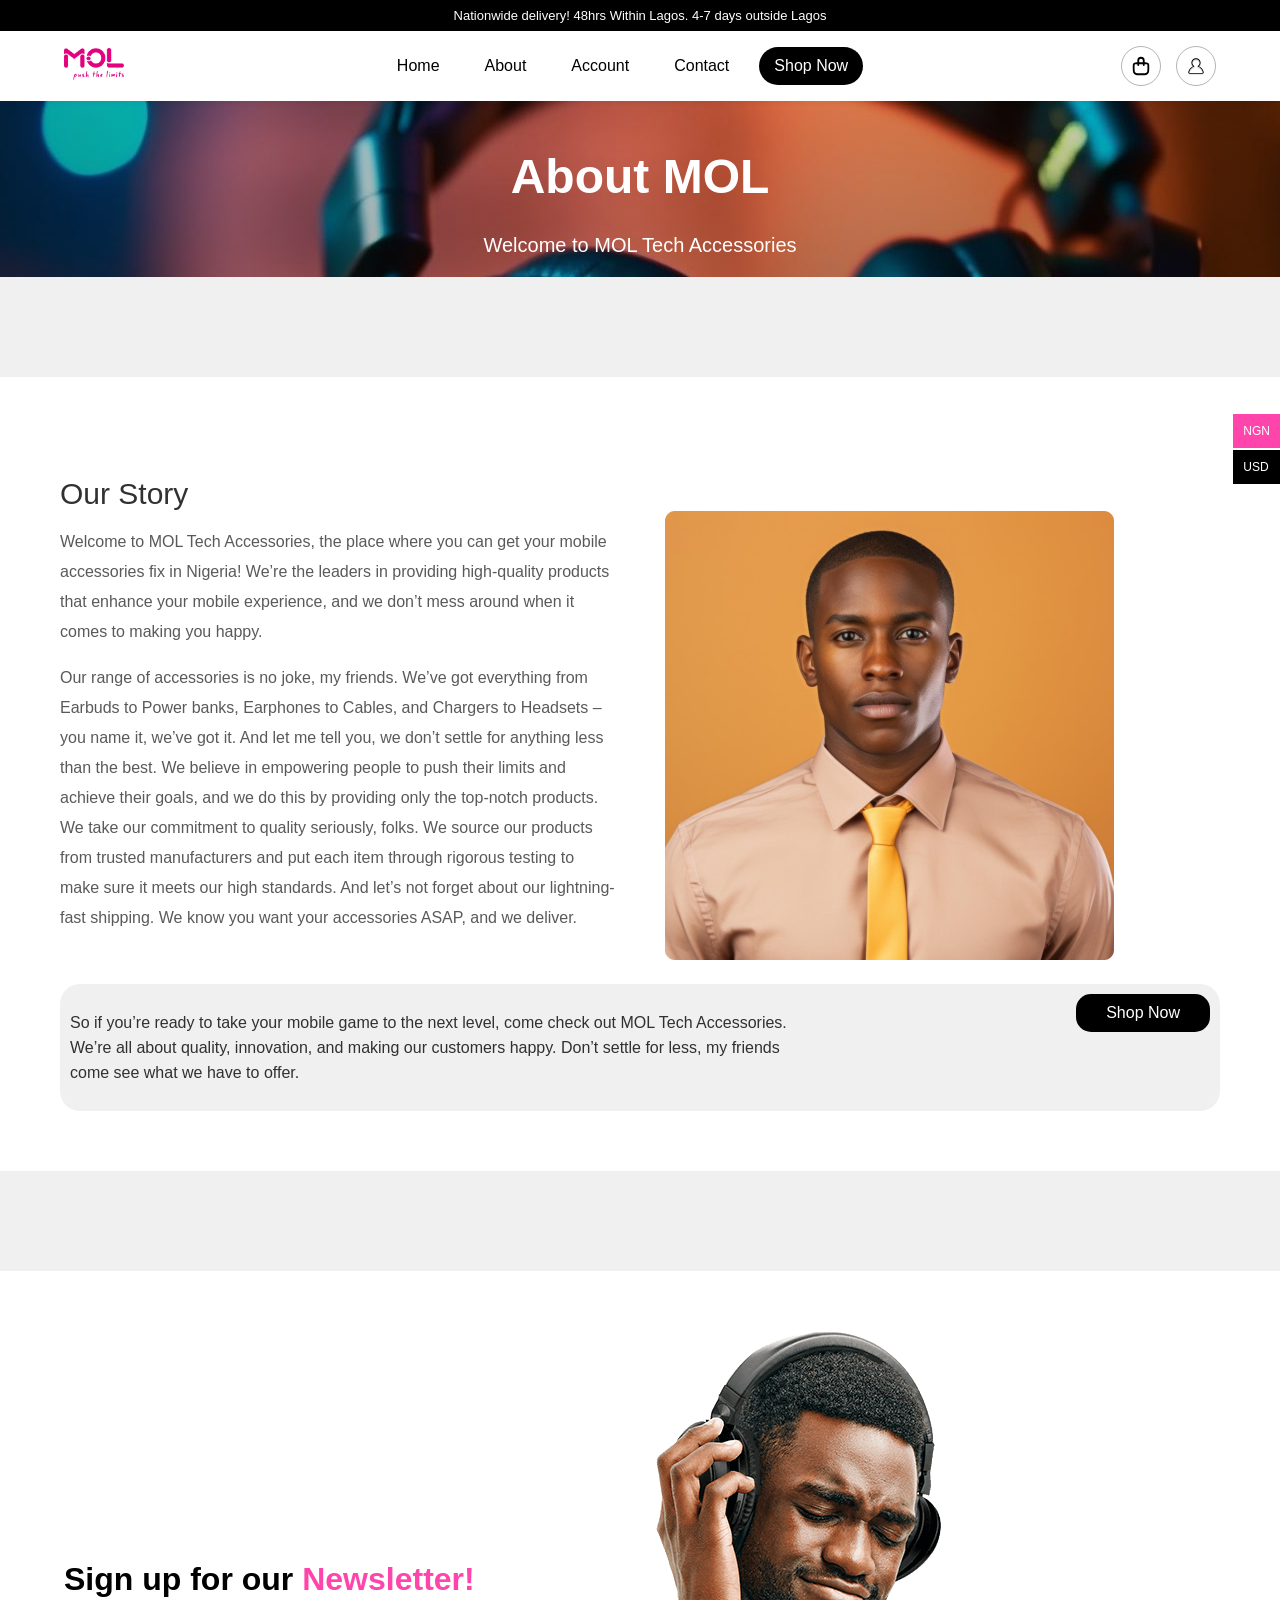
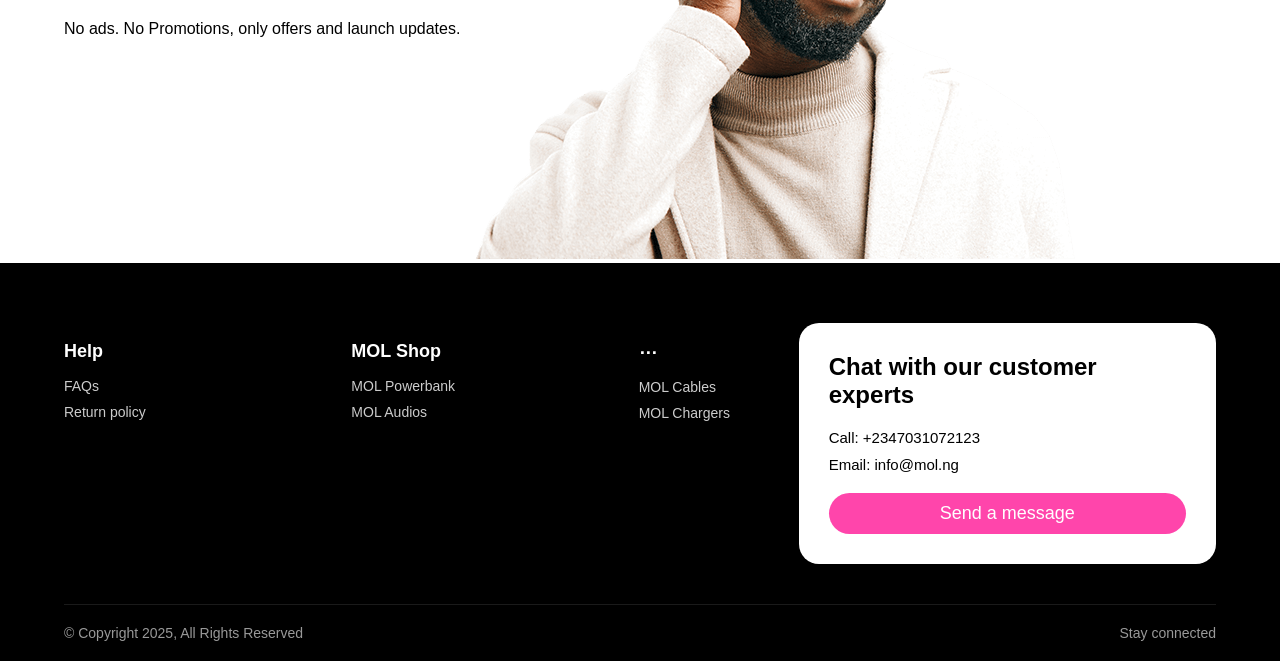
<file: about.html>
<!DOCTYPE html>
<html lang="en">
<head>
    <meta charset="UTF-8">
    <meta name="viewport" content="width=device-width, initial-scale=1.0">
    <link rel="stylesheet" href="style.css">
    <link rel="stylesheet" href="about.css">
    <title>Document</title>
</head>
<body>
    <p class="noti">Nationwide delivery! 48hrs Within Lagos. 4-7 days outside Lagos</p>

    <nav>
        <a href="index.html"><img src="images/mol-logo-200-1.png" alt="MOL Logo"></a>
        
        <input type="checkbox" id="menu-toggle">
        <label for="menu-toggle" class="menu-icon">&#9776;</label>

        <div class="nav-mid">
            <a href="index.html">Home</a>
            <a href="about.html">About</a>
            <div class="dropdown">
                <a href="account.html">Account</a>
                <div class="dropdown-content">
                    <a href="account.html">Login</a>
                    <a href="register.html">Register</a>
                </div>
            </div>
            <a href="contact.html">Contact</a>
            <a href="#banner" class="shop">Shop Now</a>
        </div>

        <div class="nav-right">
            <img src="images/bag-shopping-svgrepo-com.svg" alt="Cart" class="nav-icon">
            <img src="images/profile-svgrepo-com.svg" alt="Profile" class="nav-icon">
        </div>
    </nav>

    <div class="curr">
        <div id="ngn">NGN</div>
        <div id="usd">USD</div>
    </div>

    <section class="about-top">
        <h3>About MOL</h3>
        <p>Welcome to MOL Tech Accessories</p>
    </section>

    <div class="divider"></div>

    <section class="about-talk">
        <h4>Our Story</h4>
        <div class="about-yap">

            <div >
                <p>Welcome to MOL Tech Accessories, the place where you can get your mobile accessories fix in Nigeria! We’re the leaders in providing high-quality products that enhance your mobile experience, and we don’t mess around when it comes to making you happy. </p>
                <p>Our range of accessories is no joke, my friends. We’ve got everything from Earbuds to Power banks, Earphones to Cables, and Chargers to Headsets – you name it, we’ve got it. And let me tell you, we don’t settle for anything less than the best. We believe in empowering people to push their limits and achieve their goals, and we do this by providing only the top-notch products. We take our commitment to quality seriously, folks. We source our products from trusted manufacturers and put each item through rigorous testing to make sure it meets our high standards. And let’s not forget about our lightning-fast shipping. We know you want your accessories ASAP, and we deliver.</p>
            </div>
            <div>
                <img src="images/Image-Sample.png" alt="">
            </div>
        </div>

        <div class="about-talk-foot">
            <p>So if you’re ready to take your mobile game to the next level, come check out MOL Tech Accessories.  <br> We’re all about quality, innovation, and making our customers happy. Don’t settle for less, my friends <br> come see what we have to offer.</p><br>
            <a href="">Shop Now</a>
        </div>
    </section>

    <div class="divider"></div>

    <div class="newsletter">
        <div>
            <h1>Sign up for our <span>Newsletter!</span></h1>
            <p>No ads. No Promotions, only offers and launch updates.</p>
        </div>
        <div>
            <img src="images/man-with-headphones.png" alt="">
        </div>
    </div>

    <footer>
        <div class="fo-top">
            <div class="fo-top-left">
                <div>
                    <p>Help</p>
                    <ul>
                        <li>FAQs</li>
                        <li>Return policy</li>
                    </ul>
                </div>
                <div>
                    <p>MOL Shop</p>
                    <ul>
                        <li>MOL Powerbank</li>
                        <li>MOL Audios</li>
                    </ul>
                </div>
                <div>
                    <p> ⋯</p>
                    <ul>
                        <li>MOL Cables</li>
                        <li>MOL Chargers</li>
                    </ul>
                </div>
            </div>
            <div class="fo-top-right">
                <h2>Chat with our customer experts</h2>
                <p>Call: +2347031072123​</p>
                <p>Email: info@mol.ng​</p>
                <a href="" class="buy-butt">Send a message</a>
            </div>
        </div>
        <div class="fo-bottom">
            <p>© Copyright 2025, All Rights Reserved</p>
            <p>Stay connected</p>
        </div>
    </footer>

</body>
</html>
</file>
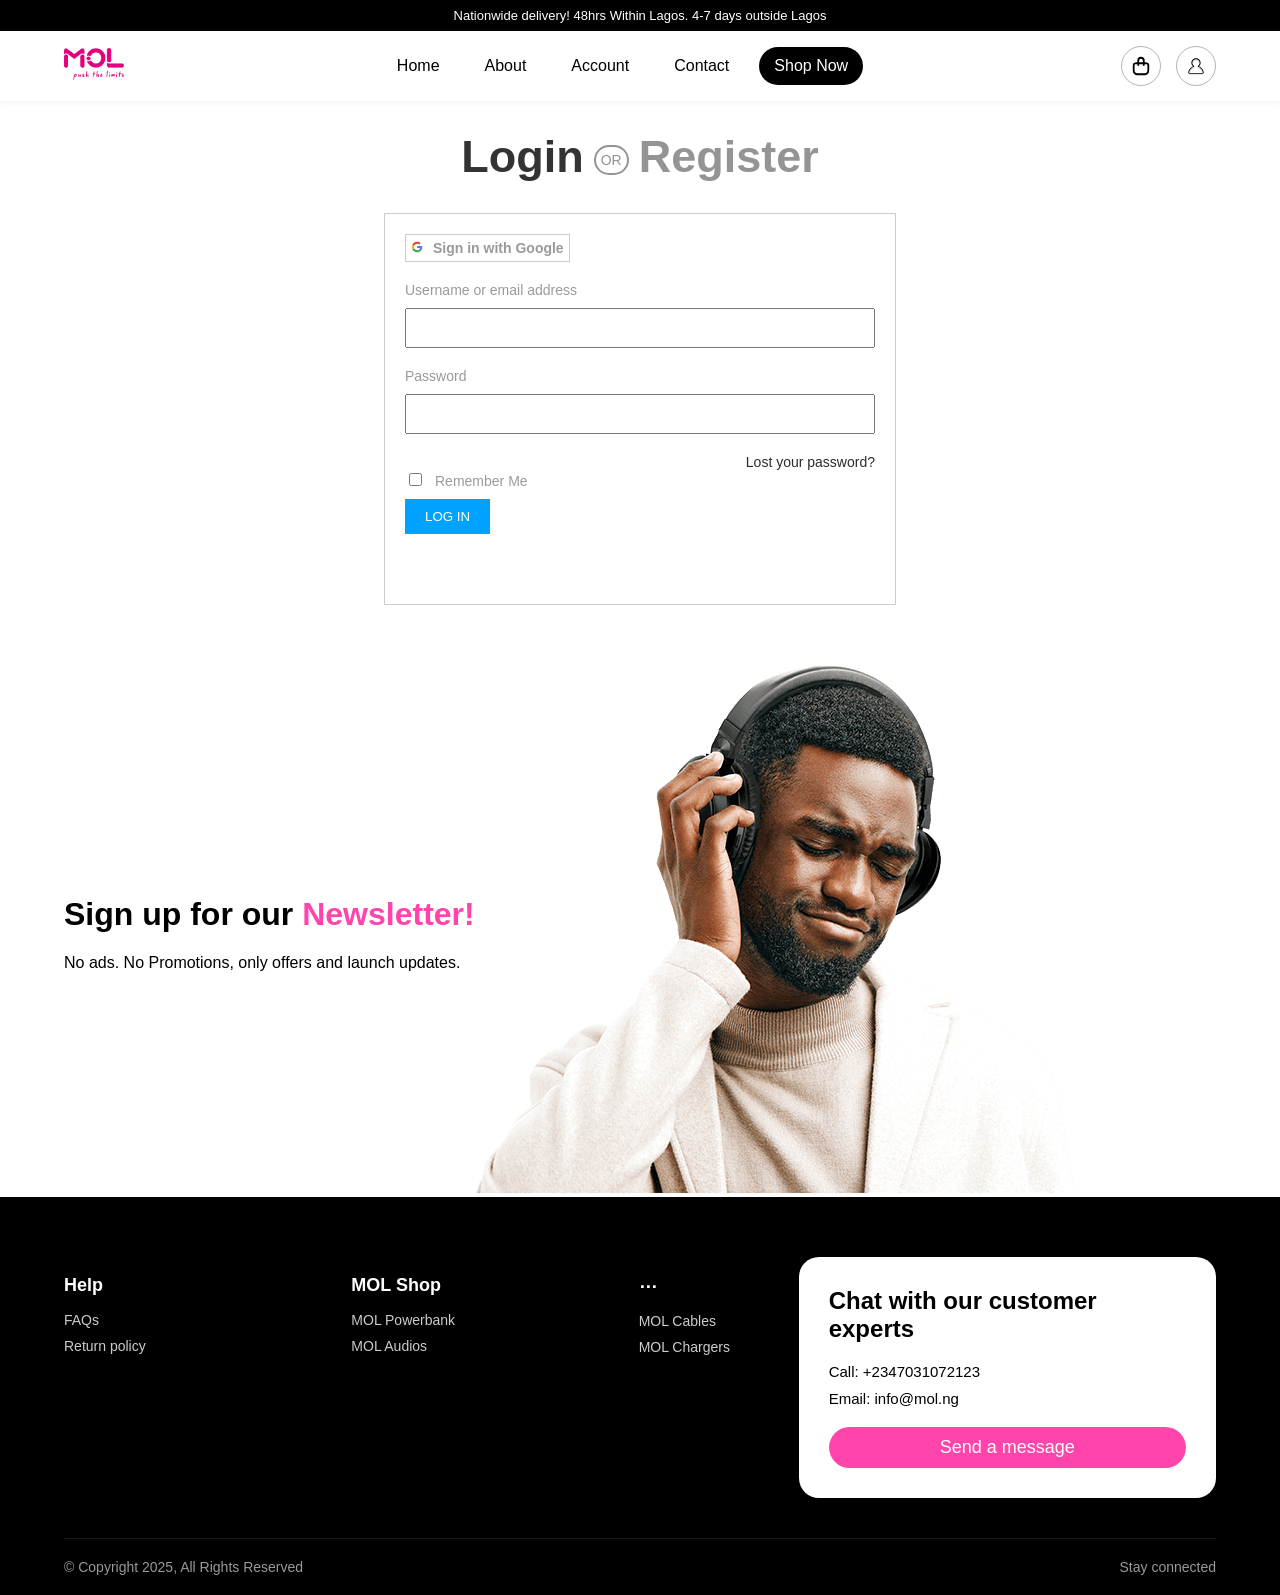
<file: account.html>
<!DOCTYPE html>
<html lang="en">
<head>
    <meta charset="UTF-8">
    <meta name="viewport" content="width=device-width, initial-scale=1.0">
    <link rel="stylesheet" href="style.css">
    <link rel="stylesheet" href="account.css">
    <title>Document</title>
</head>
<body>
    <p class="noti">Nationwide delivery! 48hrs Within Lagos. 4-7 days outside Lagos</p>

    <nav>
        <a href="index.html"><img src="images/mol-logo-200-1.png" alt="MOL Logo"></a>
        
        <input type="checkbox" id="menu-toggle">
        <label for="menu-toggle" class="menu-icon">&#9776;</label>

        <div class="nav-mid">
            <a href="index.html">Home</a>
            <a href="about.html">About</a>
            <div class="dropdown">
                <a href="account.html">Account</a>
                <div class="dropdown-content">
                    <a href="account.html">Login</a>
                    <a href="register.html">Register</a>
                </div>
            </div>
            <a href="contact.html">Contact</a>
            <a href="#banner" class="shop">Shop Now</a>
        </div>

        <div class="nav-right">
            <img src="images/bag-shopping-svgrepo-com.svg" alt="Cart" class="nav-icon">
            <img src="images/profile-svgrepo-com.svg" alt="Profile" class="nav-icon">
        </div>
    </nav>

    <form class="login">

        <div class="account-hold">
            <h1><a href="account.html" class="account-active">Login</a></h1>
            <div>
                <span>OR</span> 
            </div>

            <h1><a href="register.html">Register</a></h1>

        </div>

        <div class="login-info">
            <div class="google"><img src="images/google-svgrepo-com.svg" alt="">Sign in with Google</div>
            <label for="username">Username or email address </label><br>
            <input type="text" required><br>
            <label for="password">Password</label><br>
            <input type="password" required><br>

            <a href="">Lost your password?</a><br>
            <input type="checkbox" name="" id=""><p>Remember Me</p><br>
            <input type="submit" value="LOG IN">
        </div>
    </form>


    <div class="newsletter">
        <div>
            <h1>Sign up for our <span>Newsletter!</span></h1>
            <p>No ads. No Promotions, only offers and launch updates.</p>
        </div>
        <div>
            <img src="images/man-with-headphones.png" alt="">
        </div>
    </div>

    <footer>
        <div class="fo-top">
            <div class="fo-top-left">
                <div>
                    <p>Help</p>
                    <ul>
                        <li>FAQs</li>
                        <li>Return policy</li>
                    </ul>
                </div>
                <div>
                    <p>MOL Shop</p>
                    <ul>
                        <li>MOL Powerbank</li>
                        <li>MOL Audios</li>
                    </ul>
                </div>
                <div>
                    <p> ⋯</p>
                    <ul>
                        <li>MOL Cables</li>
                        <li>MOL Chargers</li>
                    </ul>
                </div>
            </div>
            <div class="fo-top-right">
                <h2>Chat with our customer experts</h2>
                <p>Call: +2347031072123​</p>
                <p>Email: info@mol.ng​</p>
                <a href="" class="buy-butt">Send a message</a>
            </div>
        </div>
        <div class="fo-bottom">
            <p>© Copyright 2025, All Rights Reserved</p>
            <p>Stay connected</p>
        </div>
    </footer>
</file>
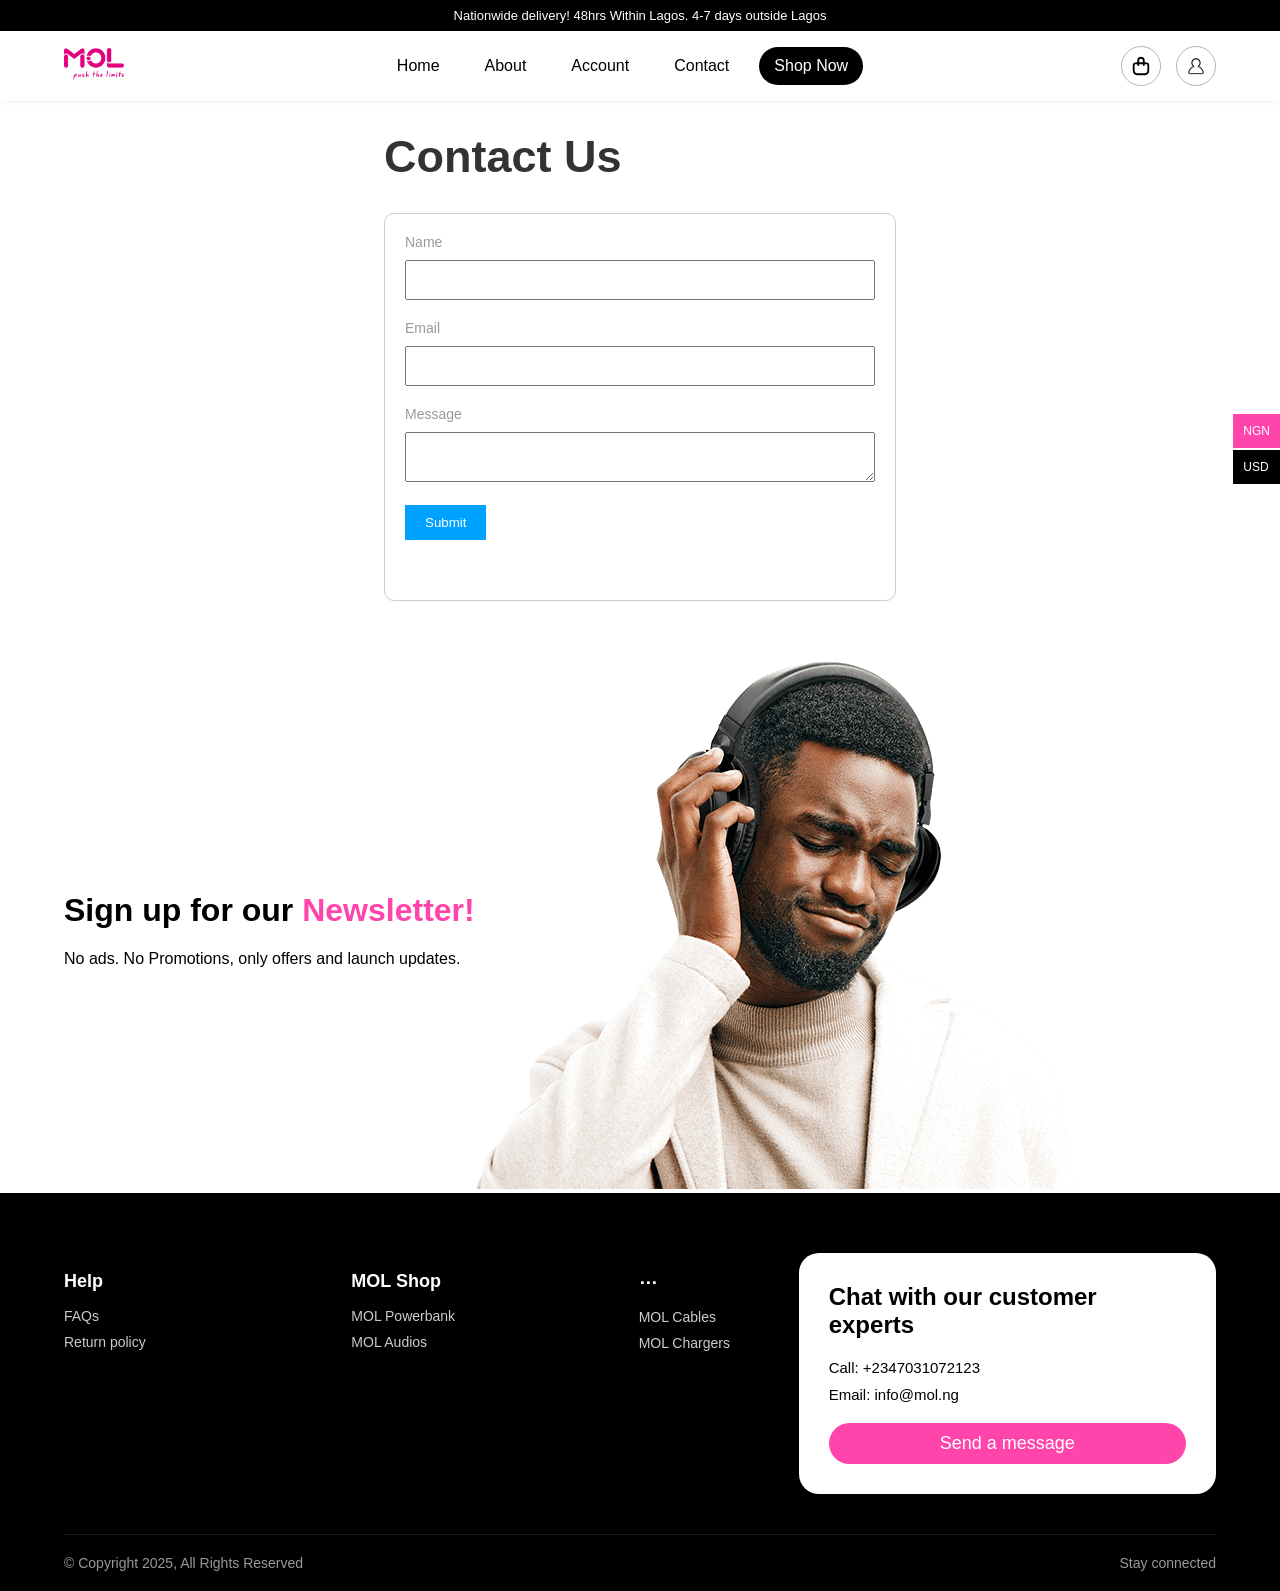
<file: contact.html>
<!DOCTYPE html>
<html lang="en">
<head>
    <meta charset="UTF-8">
    <meta name="viewport" content="width=device-width, initial-scale=1.0">
    <link rel="stylesheet" href="style.css">
    <link rel="stylesheet" href="contact.css">
    <title>Document</title>
</head>
<body>
    <p class="noti">Nationwide delivery! 48hrs Within Lagos. 4-7 days outside Lagos</p>

    <nav>
        <a href="index.html"><img src="images/mol-logo-200-1.png" alt="MOL Logo"></a>
        
        <input type="checkbox" id="menu-toggle">
        <label for="menu-toggle" class="menu-icon">&#9776;</label>

        <div class="nav-mid">
            <a href="index.html">Home</a>
            <a href="about.html">About</a>
            <div class="dropdown">
                <a href="account.html">Account</a>
                <div class="dropdown-content">
                    <a href="account.html">Login</a>
                    <a href="register.html">Register</a>
                </div>
            </div>
            <a href="contact.html">Contact</a>
            <a href="#banner" class="shop">Shop Now</a>
        </div>

        <div class="nav-right">
            <img src="images/bag-shopping-svgrepo-com.svg" alt="Cart" class="nav-icon">
            <img src="images/profile-svgrepo-com.svg" alt="Profile" class="nav-icon">
        </div>
    </nav>
    <div class="curr">
        <div id="ngn">NGN</div>
        <div id="usd">USD</div>
    </div>

    <form action="">
        <h1>Contact Us</h1>

        <div class="contact-details">
            <label for="name">Name</label><br>
            <input type="text" required><br>
            <label for="email">Email</label><br>
            <input type="email" required><br>
            <label for="message">Message</label><br>
            <textarea name="" id=""></textarea>

            <input type="submit" value="Submit">
        </div>
    </form>

    <div class="divider"></div>

    <div class="newsletter">
        <div>
            <h1>Sign up for our <span>Newsletter!</span></h1>
            <p>No ads. No Promotions, only offers and launch updates.</p>
        </div>
        <div>
            <img src="images/man-with-headphones.png" alt="">
        </div>
    </div>

    <footer>
        <div class="fo-top">
            <div class="fo-top-left">
                <div>
                    <p>Help</p>
                    <ul>
                        <li>FAQs</li>
                        <li>Return policy</li>
                    </ul>
                </div>
                <div>
                    <p>MOL Shop</p>
                    <ul>
                        <li>MOL Powerbank</li>
                        <li>MOL Audios</li>
                    </ul>
                </div>
                <div>
                    <p> ⋯</p>
                    <ul>
                        <li>MOL Cables</li>
                        <li>MOL Chargers</li>
                    </ul>
                </div>
            </div>
            <div class="fo-top-right">
                <h2>Chat with our customer experts</h2>
                <p>Call: +2347031072123​</p>
                <p>Email: info@mol.ng​</p>
                <a href="" class="buy-butt">Send a message</a>
            </div>
        </div>
        <div class="fo-bottom">
            <p>© Copyright 2025, All Rights Reserved</p>
            <p>Stay connected</p>
        </div>
    </footer>

</body>
</html>
</file>
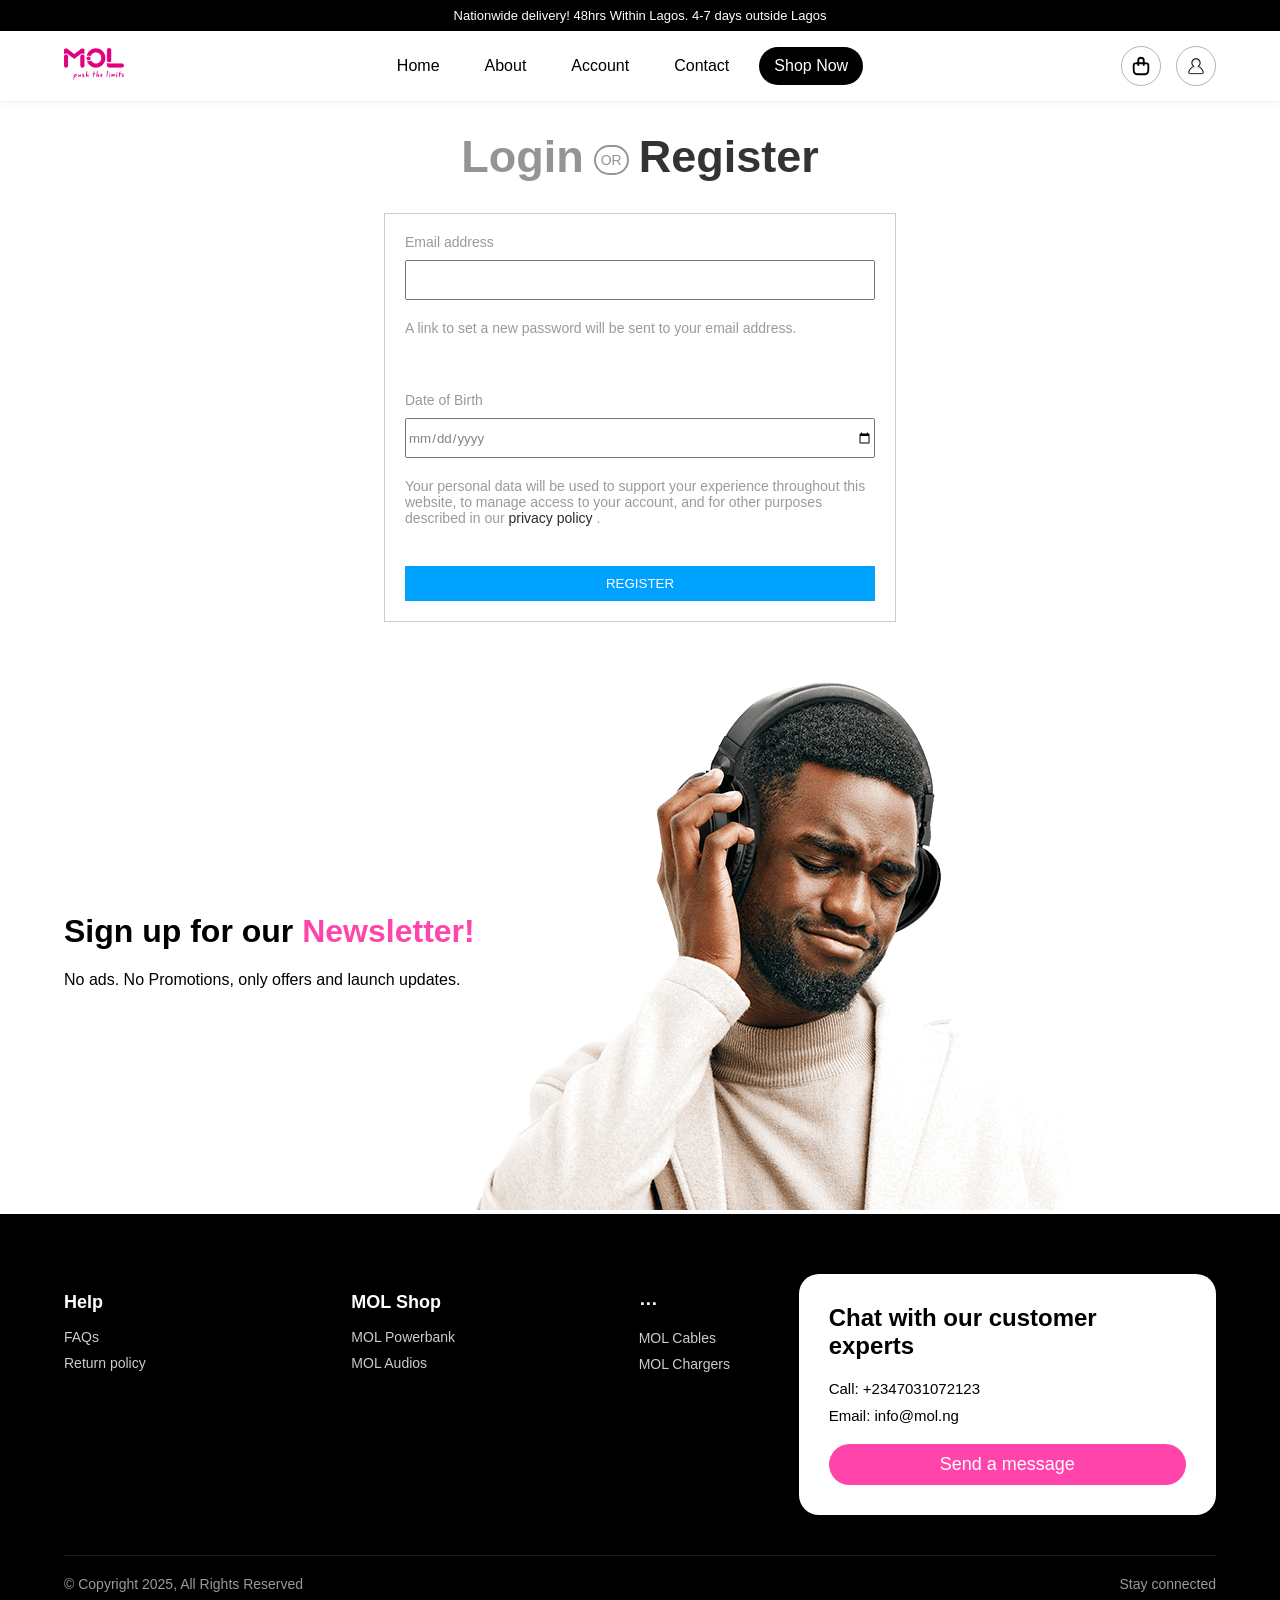
<file: register.html>
<!DOCTYPE html>
<html lang="en">
<head>
    <meta charset="UTF-8">
    <meta name="viewport" content="width=device-width, initial-scale=1.0">
    <link rel="stylesheet" href="style.css">
    <link rel="stylesheet" href="account.css">
    <link rel="stylesheet" href="register.css">
    <title>Document</title>
</head>
<body>
    <p class="noti">Nationwide delivery! 48hrs Within Lagos. 4-7 days outside Lagos</p>

    <nav>
        <a href="index.html"><img src="images/mol-logo-200-1.png" alt="MOL Logo"></a>
        
        <input type="checkbox" id="menu-toggle">
        <label for="menu-toggle" class="menu-icon">&#9776;</label>

        <div class="nav-mid">
            <a href="index.html">Home</a>
            <a href="about.html">About</a>
            <div class="dropdown">
                <a href="account.html">Account</a>
                <div class="dropdown-content">
                    <a href="account.html">Login</a>
                    <a href="register.html">Register</a>
                </div>
            </div>
            <a href="contact.html">Contact</a>
            <a href="#banner" class="shop">Shop Now</a>
        </div>

        <div class="nav-right">
            <img src="images/bag-shopping-svgrepo-com.svg" alt="Cart" class="nav-icon">
            <img src="images/profile-svgrepo-com.svg" alt="Profile" class="nav-icon">
        </div>
    </nav>


    <form class="login">

        <div class="account-hold">
            <h1><a href="account.html" >Login</a></h1>
            <div>
                <span>OR</span> 
            </div>

            <h1><a href="register.html" class="account-active">Register</a></h1>

        </div>

        <div class="login-info">
            <label for="email">Email address </label><br>
            <input type="email" required><br>
            <p>A link to set a new password will be sent to your email address.</p><br>
            <label for="dob">Date of Birth</label><br>
            <input type="date" name="" id="" required>

            <p>Your personal data will be used to support your experience throughout this website, to manage access to your account, and for other purposes described in our <a href="">privacy policy</a> .</p>

            <input type="submit" value="REGISTER">
        </div>
    </form>


    <div class="newsletter">
        <div>
            <h1>Sign up for our <span>Newsletter!</span></h1>
            <p>No ads. No Promotions, only offers and launch updates.</p>
        </div>
        <div>
            <img src="images/man-with-headphones.png" alt="">
        </div>
    </div>

    <footer>
        <div class="fo-top">
            <div class="fo-top-left">
                <div>
                    <p>Help</p>
                    <ul>
                        <li>FAQs</li>
                        <li>Return policy</li>
                    </ul>
                </div>
                <div>
                    <p>MOL Shop</p>
                    <ul>
                        <li>MOL Powerbank</li>
                        <li>MOL Audios</li>
                    </ul>
                </div>
                <div>
                    <p> ⋯</p>
                    <ul>
                        <li>MOL Cables</li>
                        <li>MOL Chargers</li>
                    </ul>
                </div>
            </div>
            <div class="fo-top-right">
                <h2>Chat with our customer experts</h2>
                <p>Call: +2347031072123​</p>
                <p>Email: info@mol.ng​</p>
                <a href="" class="buy-butt">Send a message</a>
            </div>
        </div>
        <div class="fo-bottom">
            <p>© Copyright 2025, All Rights Reserved</p>
            <p>Stay connected</p>
        </div>
    </footer>
</file>
<file: style.css>
* {
    font-family: Arial, Helvetica, sans-serif;
    box-sizing: border-box;
}

body {
    margin: 0;
    padding: 0;
}


img {
    max-width: 100%;
    height: auto;
}

span {
    color: rgb(255, 69, 171);
}

.noti {
    text-align: center;
    background-color: black;
    color: white;
    margin: 0;
    padding: 8px;
    font-size: 13px;
}

nav {
    display: flex;
    padding: 15px 5%;
    justify-content: space-between;
    align-items: center;
    position: sticky;
    background-color: white;
    width: 100%;
    top: 0;
    z-index: 100;
    box-shadow: 0 2px 5px rgba(0,0,0,0.05);
}

nav > a > img {
    width: 60px;
}

#menu-toggle {
    display: none;
}

.menu-icon {
    display: none;
    font-size: 24px;
    cursor: pointer;
    border: 1px solid rgba(0, 0, 0, 0.295);
    padding: 6px 12px;
    border-radius: 50%;
}

.nav-mid {
    display: flex;
    align-items: center;
    gap: 15px;
}

.nav-mid a {
    text-decoration: none;
    color: black;
    padding: 10px 15px;
    transition: opacity 0.2s;
}

.dropdown {
    position: relative;
    display: inline-block;
}

.dropdown-content {
    display: none;
    position: absolute;
    background-color: white;
    z-index: 1;
    padding: 10px;
    border: 1px solid rgba(0, 0, 0, 0.1);
    box-shadow: 0 4px 6px rgba(0,0,0,0.1);
    min-width: 120px;
}

.dropdown-content a {
    display: block;
    color: black;
    padding: 8px 12px;
}

.dropdown-content a:hover {
    background-color: rgb(255, 69, 171);
    color: white;
}

.dropdown:hover .dropdown-content {
    display: block;
}

.shop {
    background-color: rgb(0, 0, 0);
    color: white !important;
    border-radius: 20px;
}

.nav-right {
    display: flex;
    gap: 15px;
}

.nav-icon {
    border: 1px solid rgba(0, 0, 0, 0.295);
    border-radius: 50%;
    padding: 8px;
    height: 40px;
    width: 40px;
    object-fit: contain;
}

.what-butt {
    position: fixed;
    z-index: 99;
    padding: 10px;
    background-color: rgba(255, 255, 255, 0.85);
    border-radius: 50%;
    bottom: 20px;
    right: 20px;
    box-shadow: 0 4px 10px rgba(0,0,0,0.15);
}

.what-butt img {
    width: 40px;
    height: 40px;
    display: block;
}

.curr {
    position: fixed;
    top: 50%;
    transform: translateY(-50%);
    right: 0;
    z-index: 99;
}

.curr div {
    padding: 10px;
    font-size: 12px;
    margin-bottom: 2px;
    cursor: pointer;
}

#ngn { background-color: rgb(255, 69, 171); color: white; }
#usd { color: white; background-color: black; }

.main {
    background-image: url(images/Header-Image-1.jpg);
    background-size: cover;
    background-position: center;
    min-height: 550px;
    padding: 40px 5%;
    position: relative;
    display: flex;
    flex-direction: column;
    justify-content: flex-start;
}

.syms-hype {
    border: 1px solid rgb(185, 8, 162);
    border-radius: 20px;
    padding: 10px;
    color: white;
    background-color: rgba(0, 0, 0, 0.4);
    width: max-content;
    font-size: 16px;
}

.main > h1 {
    font-size: clamp(40px, 8vw, 80px);
    font-weight: 100;
    max-width: 500px;
    margin-top: 20px;
    color: white;
    text-shadow: 0 2px 4px rgba(0,0,0,0.5);
}

.main-ban {
    position: absolute;
    bottom: 0;
    right: 5%;
    border-radius: 30px 30px 0 0;
    padding: 20px;
    color: white;
    background-color: rgba(0, 0, 0, 0.85);
    max-width: 450px;
    width: 90%;
    border: 1px solid rgb(180, 180, 180);
    border-bottom: none;
}

.main-ban p { font-size: 16px; margin-bottom: 20px; }

.main-ban a {
    color: white;
    text-decoration: none;
    background-color: rgb(255, 69, 171);
    border-radius: 30px;
    padding: 10px 20px;
    display: inline-block;
}

.video {
    margin: 60px 5%;
    text-align: center;
}

.banner {
    margin: 0 5% 60px 5%;
    background-color: rgb(61, 0, 43);
    display: flex;
    flex-wrap: wrap;
    border-radius: 20px;
    overflow: hidden;
}

.banner-text {
    flex: 1 1 400px;
    color: white;
    padding: 40px;
    display: flex;
    flex-direction: column;
    justify-content: center;
}

.banner-text h1 { font-size: clamp(30px, 5vw, 50px); margin-bottom: 20px; }

.price-container {
    background-color: white;
    border-radius: 40px;
    padding: 5px 5px 5px 20px;
    display: flex;
    justify-content: space-between;
    align-items: center;
    max-width: 400px;
    width: 100%;
}

.price-container span {
    color: rgba(0, 0, 0, 0.8);
    font-size: clamp(20px, 4vw, 26px);
    font-weight: 700;
}

.price-container button {
    color: white;
    background-color: rgb(255, 69, 171);
    border: none;
    padding: 12px 25px;
    font-size: 18px;
    border-radius: 40px;
    cursor: pointer;
}

.banner img {
    flex: 1 1 400px;
    object-fit: cover;
    width: 50%;
}

/* Features Grid Block */
.signs {
    background-color: rgb(41, 2, 29);
    padding: 40px 5% 0 5%;
    text-align: center;
    position: relative;
    height: fit-content;
}

.signs h1 { font-size: clamp(32px, 5vw, 60px); color: white; margin-bottom: 30px; }

.signs img {
    max-width: 100%;
    width: 600px;
}

.features {
    background-image: linear-gradient(rgba(0, 0, 0, 0.349), black);
    color: white;
    padding: 80px 5% 40px 5%;
    display: grid;
    grid-template-columns: repeat(auto-fit, minmax(230px, 1fr));
    gap: 30px;
    text-align: left;
    position: absolute;
    bottom: 0;
    left: 0;
    /* top: 900px; */
}

.features div { font-size: 16px; line-height: 1.6; }


.hype {
    padding: 60px 5%;
    background-color: rgba(0, 0, 0, 0.03);
}

.top {
    display: flex;
    justify-content: space-between;
    align-items: center;
    flex-wrap: wrap;
    gap: 20px;
    margin-bottom: 30px;
}

.top h3 { font-size: clamp(24px, 4vw, 40px); font-weight: 200; max-width: 500px; margin: 0; }

.buy-butt {
    text-decoration: none;
    color: white;
    background-color: rgb(255, 69, 171);
    padding: 12px 35px;
    border-radius: 30px;
    font-size: 18px;
    display: inline-block;
    text-align: center;
}

.hype-desc {
    color: rgba(0, 0, 0, 0.8);
    max-width: 600px;
    width: 100%;
    font-size: 18px;
    margin-top: 20px;
}

/* Specs Block Element */
.question {
    text-align: center;
    padding: 60px 5%;
}

.question h1 { font-weight: 300; font-size: clamp(28px, 5vw, 40px); }
.sub-q { color: rgba(0, 0, 0, 0.6); font-size: 18px; margin-bottom: 40px; }
.question img { max-width: 800px; width: 100%; margin-bottom: 40px; }

.answer {
    display: grid;
    grid-template-columns: repeat(auto-fit, minmax(250px, 1fr));
    gap: 20px;
    margin-bottom: 40px;
}

.answer div {
    background-color: rgba(0, 0, 0, 0.04);
    padding: 30px 20px;
    border-radius: 10px;
    display: flex;
    flex-direction: column;
    align-items: center;
    justify-content: center;
}

.answer div img { width: 80px; margin-bottom: 15px; }
.answer p { margin: 0; color: black; font-size: 22px; }

.li-fea {
    display: flex;
    flex-wrap: wrap;
    justify-content: center;
    gap: 10px;
    margin-top: 40px;
}

.li-fea span {
    background-color: rgba(0, 0, 0, 0.04);
    padding: 10px 20px;
    border-radius: 20px;
    color: rgba(0, 0, 0, 0.75);
    font-weight: 600;
    font-size: 14px;
}

.don-miss { padding: 60px 5%; }
.don-miss h1 { font-size: clamp(30px, 5vw, 45px); font-weight: 300; }
.don-miss > p { color: rgba(0, 0, 0, 0.6); font-size: 18px; }

.don-miss-con {
    background-color: rgba(0, 0, 0, 0.03);
    border-radius: 20px;
    display: flex;
    flex-wrap: wrap;
    overflow: hidden;
    margin-top: 30px;
}

.don-miss-text {
    flex: 1 1 400px;
    padding: 40px 30px;
}

.don-miss-text ul { padding-left: 20px; margin-bottom: 30px; }
.don-miss-text li { color: rgba(0, 0, 0, 0.7); font-size: 18px; margin-bottom: 15px; }
.don-miss-con img { flex: 1 1 400px; object-fit: cover; width: 100%; }

.fans { padding: 40px 5%; background-color: rgba(0, 0, 0, 0.03); text-align: center; }
.fans h1 { font-size: clamp(28px, 4vw, 40px); font-weight: 200; }

.sound {
    display: flex;
    flex-wrap: wrap;
    padding: 60px 5%;
    gap: 20px;
}

.sound-left {
    background-color: rgba(0, 0, 0, 0.05);
    padding: 40px;
    flex: 1 1 450px;
    border-radius: 20px;
}

.sound-left h2 { font-size: clamp(28px, 4vw, 45px); font-weight: 300; margin-top: 0; }
.sound-left p { font-size: 20px; color: rgba(0, 0, 0, 0.75); }

.sound-right {
    background-image: url(/simi.jpg);
    background-position: center;
    background-size: cover;
    flex: 1 1 450px;
    min-height: 350px;
    position: relative;
    border-radius: 20px;
    overflow: hidden;
}

.sound-right p {
    position: absolute;
    bottom: 0; left: 0; right: 0;
    background-color: rgba(0, 0, 0, 0.6);
    margin: 0;
    color: white;
    font-size: 18px;
    padding: 20px;
}

.simi-talk {
    text-align: center;
    background-color: rgba(0, 0, 0, 0.05);
    padding: 60px 5%;
}

.simi-talk span {
    border: 1px solid rgb(255, 69, 171);
    padding: 8px 20px;
    border-radius: 30px;
    font-size: 18px;
    font-weight: 500;
    display: inline-block;
}

.simi-talk p {
    color: rgba(0, 0, 0, 0.75);
    font-size: clamp(18px, 3vw, 24px);
    max-width: 800px;
    margin: 20px auto 0 auto;
}

.newsletter {
    display: flex;
    flex-wrap: wrap;
    padding: 60px 5% 0 5%;
    align-items: center;
}

.news-text { flex: 1 1 350px; padding-bottom: 40px; }
.news-text h1 { font-size: clamp(32px, 5vw, 50px); margin: 0 0 20px 0; }
.news-text p { font-size: 14px; color: rgba(0, 0, 0, 0.6); }
.news-img { flex: 1 1 350px; text-align: center; }
.news-img img { max-width: 400px; width: 100%; display: block; margin: 0 auto; }


footer {
    background-color: black;
    color: white;
    padding: 60px 5% 20px 5%;
}

.fo-top {
    display: flex;
    flex-wrap: wrap;
    justify-content: space-between;
    gap: 40px;
    margin-bottom: 40px;
}

.fo-top-left {
    flex: 2 1 500px;
    display: flex;
    justify-content: space-between;
    gap: 20px;
    flex-wrap: wrap;
}

.fo-top-left div { min-width: 120px; }
.fo-top-left p { font-size: 18px; margin-bottom: 15px; font-weight: bold; }
.fo-top-left ul { padding: 0; list-style: none; }
.fo-top-left ul li { font-size: 14px; margin-bottom: 10px; opacity: 0.8; }

.fo-top-right {
    background-color: white;
    border-radius: 20px;
    color: black;
    padding: 30px;
    flex: 1 1 320px;
}

.fo-top-right h2 { font-size: 24px; margin-top: 0; }
.fo-top-right p { font-size: 15px; margin: 10px 0; }
.fo-top-right .buy-butt { display: block; margin-top: 20px; padding: 10px; }

.fo-bottom {
    display: flex;
    justify-content: space-between;
    flex-wrap: wrap;
    gap: 15px;
    border-top: 1px solid rgba(255,255,255,0.1);
    padding-top: 20px;
}

.fo-bottom p { color: rgba(255, 255, 255, 0.6); font-size: 14px; margin: 0; }



@media (max-width: 850px) {
    
    .menu-icon {
        display: block;
        order: 3;
    }

    .nav-right {
        order: 2;
        margin-left: auto;
        margin-right: 15px;
    }

    .nav-mid {
        display: none;
        flex-direction: column;
        position: absolute;
        top: 100%;
        left: 0;
        width: 100%;
        background-color: white;
        padding: 20px;
        box-shadow: 0 4px 6px rgba(0,0,0,0.1);
        gap: 10px;
        z-index: 99;
    }

    #menu-toggle:checked ~ .nav-mid {
        display: flex;
    }

    .shop {
        text-align: center;
        width: 100%;
    }

    .dropdown:hover .dropdown-content {
        display: none;
    }

    .dropdown:active .dropdown-content{
        display: none;
        position: static;
        box-shadow: none;
        border: none;
        width: 100%;
    }

    .main {
        min-height: 480px;
        position: relative;
        padding-top: 30px;
    }
    .main-ban {
        position: absolute;
        right: 0;
        bottom: 0;
        margin-top: 40px;
        width: 100%;
        max-width: 100%;
        border-radius: 20px;
        /* border: 1px solid rgb(180, 180, 180); */
        border-radius: 40px 40px 0 0;
    }
    
    
    .signs img {
        margin-bottom: 0;
    }

    .signs{
        height: 1200px;
    }
    .features {
        padding-top: 30px;
        top: 600px;
    }
    
    .min {
        padding-top: 0;
    }
}
</file>
<file: about.css>
.about-top{
    background-image: url(images/image-15.png);
    background-size: auto;
    background-repeat: no-repeat;
    text-align: center;
    /* padding: 120px 40px; */
    align-items: center;
    display: flex;
    flex-direction: column;
}

.about-top h3{
    color: white;
    font-size: 48px;
    margin-bottom: 10px;
}

.about-top p{
    color: white;
    font-size: 20px;
}

.about-talk{
    padding: 60px;
    margin: 0;
}

.about-yap{
    display: flex;
    gap: 50px;
    padding: 0;
    /* justify-content: space-between; */
}

.about-yap div{
    flex: 1;
}

.about-talk h4{
    color: rgba(0, 0, 0, 0.808);
    font-size: 30px;
    font-weight: 200;
    margin-bottom: 0;
}

.about-yap div p{
    color: rgba(0, 0, 0, 0.651);
    font-size: 16px;
    line-height: 30px;
}

.about-yap div img{
    margin-left: auto;
}

.about-talk-foot{
    background-color: rgba(0, 0, 0, 0.06);
    padding: 10px;
    border-radius: 20px;
    display: flex;
    justify-content: space-between;
    margin-right: 70px;
    display: flex;
    flex-direction: row;
    width: 100%;
    margin-top: 20px;
}

.about-talk-foot p{
    color: rgba(0, 0, 0, 0.8);
    /* width: 60%; */
    font-size: 16px;
    line-height: 25px;
}

.about-talk-foot a{
    background-color: black;
    text-decoration: none;
    color: white;
    padding: 10px 30px;
    border-radius: 15px;
    height: fit-content;
    width: fit-content;
}

.divider{
    background-color: rgba(0, 0, 0, 0.06);
    height: 100px;
    width: 100%;
}

@media (max-width: 850px) {
    .about-yap{
        display: flex;
        flex-direction: column;
        gap: 0;
    }

    .about-yap > div:last-child{
        order: 0;
    }

    .about-talk-foot{
        flex-direction: column;
    }

    .about-talk{
        padding: 20px;
    }
}
</file>
<file: account.css>
form{
    width: 40%;
    margin: auto;
    
}

.account-hold{
    text-align: center;
    display: flex;
    justify-content: center;
    /* margin-left: 90px; */
}

.account-hold h1{
    font-size: 45px;

}

.account-hold a{
    color: rgba(0, 0, 0, 0.418);
    text-decoration: none;
    transition: color 1s;
}

.account-hold a:hover{
    color: rgba(0, 0, 0, 0.801);
}

.account-active{
    color: rgba(0, 0, 0, 0.801) !important;
}

.account-hold div{
    padding-top: 50px;
    margin: 0px 10px;
}

.account-hold div span{
    color: rgba(0, 0, 0, 0.418);
    border: 2px solid rgba(0, 0, 0, 0.418);
    padding: 5px 5px ;
    border-radius: 40px;
    font-size: 14px;
}

.login-info{
    border: 1px solid rgba(0, 0, 0, 0.2);
    padding: 20px;
    padding-bottom: 60px;
    color: rgba(0, 0, 0, 0.4);
    font-size: 14px;
}

.google{
    border: 1px solid rgba(0, 0, 0, 0.2);
    width: fit-content;
    padding: 5px;
    font-weight: 700;
    margin-bottom: 20px;
}

.google img{
    width: 12px;
    margin-right: 10px;
}

input[type="text"], input[type="password"]{
    width: 100%;
    height: 40px;
    margin: 10px 0px 20px;
    
}

input[type="text"]:focus, input[type="password"]:focus{
    border: 1px solid red;
    outline: none;
}

.login-info a{
    text-decoration: none;
    color: rgba(0, 0, 0, 0.836);
    float: right;
}

.login-info p{
    display: inline;
    margin-left: 10px;
}

input[type="submit"]{
    background-color: rgb(0, 162, 255);
    padding: 10px 20px;
    border: none;
    margin: 10px 0px;
    color: white;
}

@media (max-width: 850px) {
    form{
        width: 90%;
    }
}
</file>
<file: contact.css>
form{
    margin: auto;
    width: 40%;
    /* text-align: center; */
    
}

form h1{
    font-size: 45px;
    color: rgba(0, 0, 0, 0.801);
}

.contact-details{
    border: 1px solid rgba(0, 0, 0, 0.2);
    padding: 20px;
    padding-bottom: 60px;
    color: rgba(0, 0, 0, 0.4);
    font-size: 14px;
    border-radius: 10px;
}

input[type="text"], input[type="email"]{
    width: 100%;
    height: 40px;
    margin: 10px 0px 20px;
}

textarea{
    width: 100%;
    resize: vertical;
    margin: 10px 0px 20px;
    height: 50px;
    font-size: 18px;
}

input[type="submit"]{
    background-color: rgb(0, 162, 255);
    padding: 10px 20px;
    border: none;
    margin: 0px;
    color: white;
}

input[type="text"]:focus, input[type="email"]:focus, textarea:focus{
    border: 1px solid red;
    outline: none;
}

@media (max-width: 850px) {
    form{
        width: 90%;
    }
}
</file>
<file: register.css>
label{
    margin: 10px 0px;
}

.login-info p{
    margin: 0;
    margin-bottom: 40px;
    display: block;
}

input[type="email"], input[type="date"]{
    width: 100%;
    height: 40px;
    margin: 10px 0px 20px;
    color: rgba(0, 0, 0, 0.486);
}

input[type="date"]:focus, input[type="email"]:focus{
    border: 1px solid red;
    outline: none;
}

input[type="submit"]{
    background-color: rgb(0, 162, 255);
    padding: 10px 20px;
    border: none;
    margin: 0px;
    color: white;
    width: 100%;
}

.login-info{
    padding-bottom: 20px;
}

.login-info p a{
    float: none;
}
</file>
